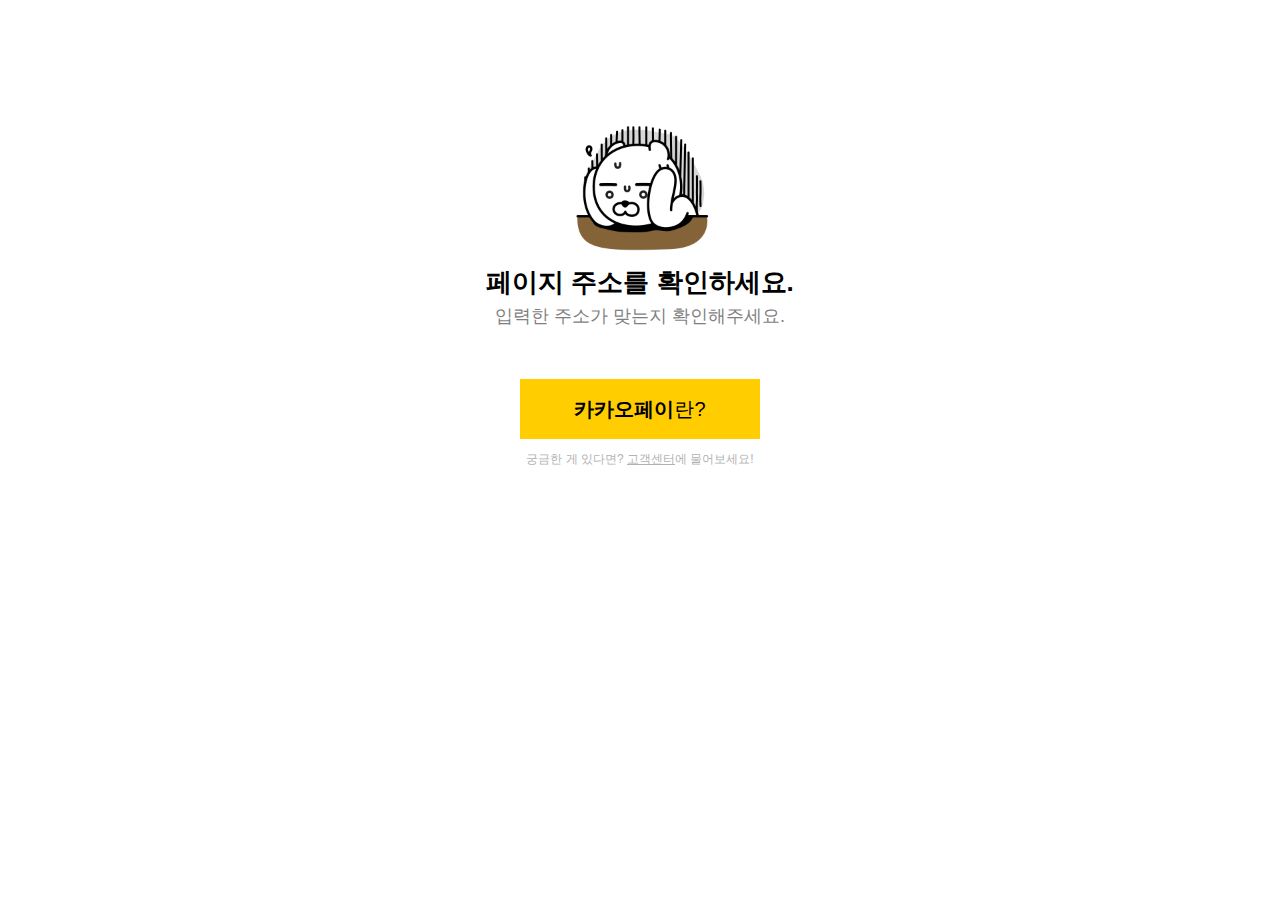
<file: 404/index.html>
<!DOCTYPE html>
<html lang="en">
<head>
  <meta charset="UTF-8">
  <meta name="viewport" content="width=device-width, initial-scale=1.0">
  <title>404:Not Found</title>
  <link rel="stylesheet" href="style.css">
</head>
<body>
  <div class="error_wrap">
    <div class="gif_wrap">
      <img src="img_url.gif" class="gif_404">
    </div>
    <h1 class="warning">페이지 주소를 확인하세요.</h1>
    <p class="warning_description">입력한 주소가 맞는지 확인해주세요.</p>
  </div>
  <div class="kakaopay_wrap">
    <button class="kakaopay_button" onclick="window.open('')">
      <span class="kakaopay_name">카카오페이</span>란?</button>
  </div>
  <p class="voc_description">궁금한 게 있다면? <a href="#" class="voc_link">고객센터</a>에 물어보세요!</p>

</body>
</html>
</file>
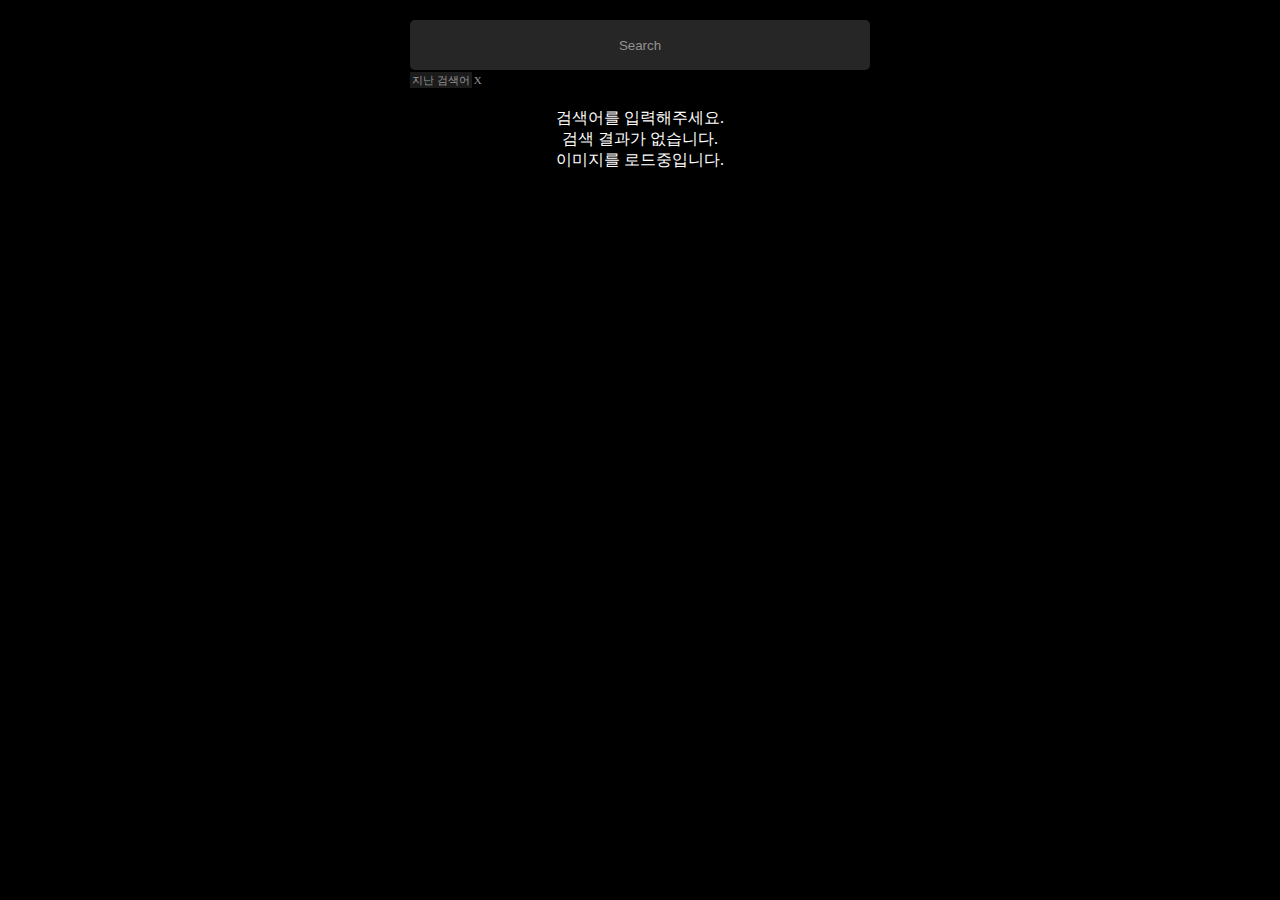
<file: Image List/index.html>
<!DOCTYPE html>
<html lang="ko">
<head>
  <meta charset="UTF-8">
  <meta name="viewport" content="width=device-width, initial-scale=1.0">
  <link rel="stylesheet" href="./style.css">
  <title>📃이미지 리스트</title>
</head>
<body>
  <section class="img_section">
    <div class="search_box">
      <div class="search_wrap">
        <input type="text" class="search" placeholder="Search">
      </div>
      <ul class="keyword_list">
        <li class="keyword">
          <a class="last_search" href="">지난 검색어</a>
          <a class="delete_btn" href="">X</a>
        </li>
      </ul>
    </div>

    <div class="blank">검색어를 입력해주세요.</div>
    <div class="none">검색 결과가 없습니다.</div>
    <div class="loading">이미지를 로드중입니다.</div>
    <ul class="img_list">
      
    </ul>
  </section>
  <script src="./index.js" type="module"></script>
</body>
</html>
</file>
<file: Image List/style.css>
body {
  background-color: black;
}

html,
body,
input,
div,
section,
ul,
li{
  margin: 0;
  padding: 0;
}

ul{
  list-style: none;
}

a {
  text-decoration: none;
}
.img_section {
  width: 500px;
  margin: 0 auto;
}

.search_box {
  margin: 20px;
}
.search_wrap {
  /* margin: 20px; */
  padding: 0 20px;
  background-color: rgb(38,38,38);
  border-radius: 5px;
}

.search {  
  height: 50px;
  width: 100%;
  background: transparent;
  border: 0;
  color: rgb(146,146,146);
}
.search::placeholder {
  color: rgb(146,146,146);
  text-align: center;
}

.img_list {
  display: none;
  grid-template-columns: repeat(2, minmax(220px, 1fr));
  margin: 0 10px;
  padding: 0;
  font-size: 0;
}

.img_item {
  display: inline-block;
  vertical-align: top;
}

.img_wrap{
  margin: 10px;
  background-color: rgb(38,38,38);
  border-radius: 5px;
  overflow: hidden;
}

.img {
  width: 100%;
}

.keyword {
  display: inline-block;
  margin-right: 10px;
  font-size: 0;
}:last-child {
  margin-right: 0;
}
.keyword .last_search {
  background-color: rgba(38,38,38, 0.7);
  color: rgb(146,146,146);
  font-size: 11px;
  padding: 2px;
}
.keyword .delete_btn {
  color: rgb(146,146,146);
  font-size: 11px;
  text-align: center;
  padding: 2px;
}

.blank, .none, .loading {

  top: 0;
  bottom: 0;
  background-color: black;
  color: white;
  text-align : center;
  vertical-align: middle;
  font-size: 16px;
}
</file>
<file: 404/style.css>
/* reset */
html, body, header, footer, div, p, h1, button {
    margin: 0;
    padding: 0;
    font-size: 0;
}

a {
    text-decoration: none;
    color: inherit;
}


body {
    font-family: Apple SD GOthic Neo, 'Malgun Gothic', '맑은 고딕', sans-serif;
    min-width: 320px;
}

.error_wrap .gif_wrap {
    margin: 76px 0 24px 0;
    font-size: 0;
    text-align: center;
}
.gif_404 {
    width: 120px;
    height: 120px;
}
.error_wrap .warning {
    margin-bottom: 5px;
    font-size: 22px;
    line-height: 26px;
    color: #000;
    text-align: center;
}
.error_wrap .warning_description {
    font-size: 16px;
    height: 19px;
    color: #7f7f7f;
    text-align: center;
}
 .kakaopay_wrap {
    display: none;
}
 .voc_description {
    position: fixed;
    left: 0;
    right: 0;
    bottom: 30px;
    height: 16px;
    font-size: 14px;
    color: #b2b2b2;
    text-align: center;
}
 .voc_description .voc_link {
    text-decoration: underline;
}


@media screen and (min-width: 768px) {
    .error_wrap {
        margin: 107px 0 54px 0;
    }
    .error_wrap .gif_wrap {
        margin: 0;
    }
    .error_wrap .gif_wrap .gif_404 {
        width: 160px;
        height: 160px;
    }
    .error_wrap .warning {
        line-height: 31px;
        font-size: 26px;
        margin-bottom: 6px;
    }
    .error_wrap .warning_description {
        height: 21px;
        font-size: 18px;
    }
.kakaopay_wrap {
        display: block;
        margin-bottom: 12px;
        text-align: center;
    }
 .kakaopay_wrap .kakaopay_button {
        border: none;
        margin: 0 auto;
        line-height: 60px;
        width: 240px;
        height: 60px;
        background-color: #ffcd00;
        font-size: 20px;
    }
 .kakaopay_wrap .kakaopay_button .kakaopay_name {
        font-weight: bold;
    }
 .voc_description {
        position: static;
        font-size: 12px;
        height: 14px;
    }
}
</file>
